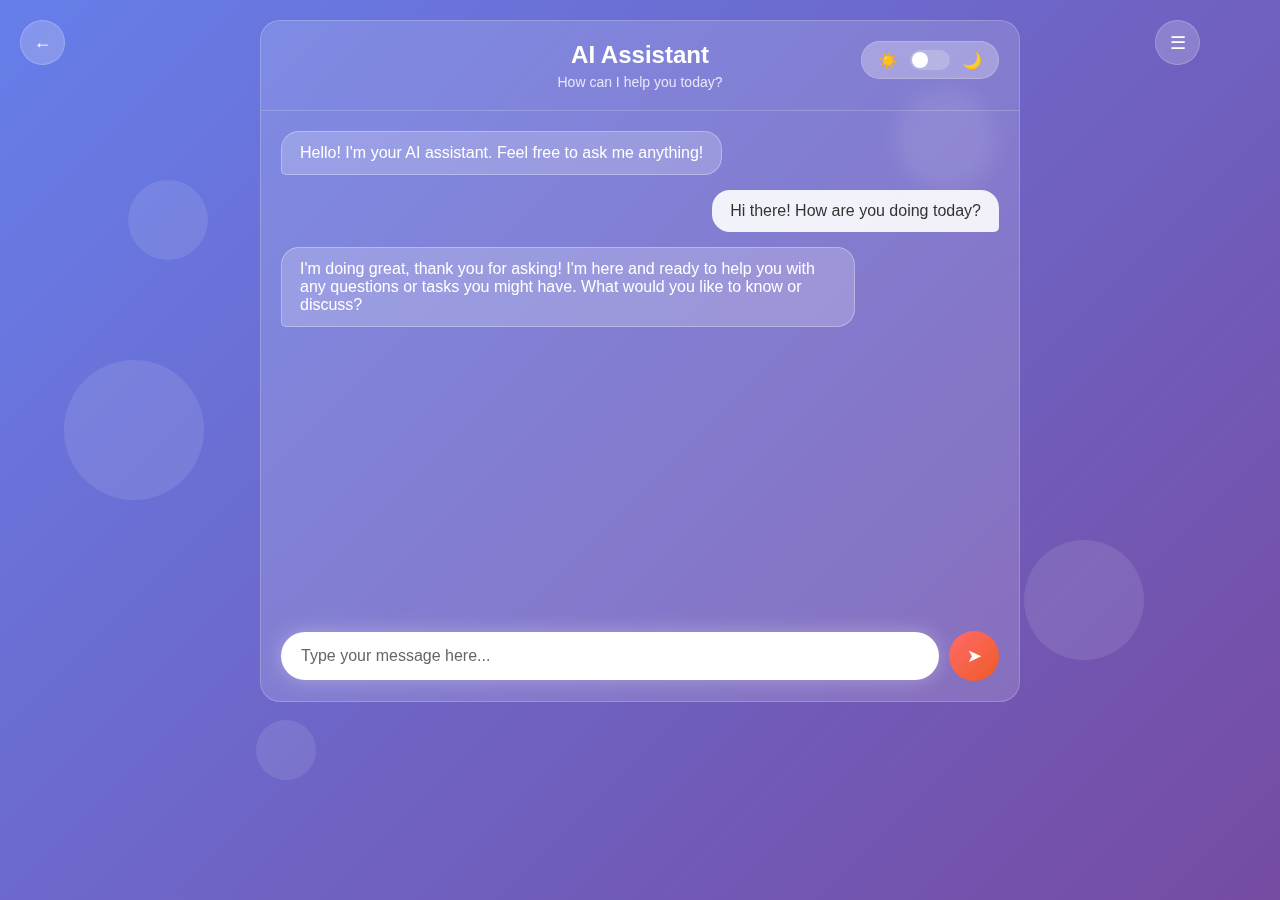
<file: GaneshPortFolio/portfolio/templates/chat.html>
<!DOCTYPE html>
<html lang="en">
<head>
    <meta charset="UTF-8">
    <meta name="viewport" content="width=device-width, initial-scale=1.0">
    <title>AI Chatbot</title>
    <style>
        * {
            margin: 0;
            padding: 0;
            box-sizing: border-box;
        }

        /* CSS variables for theme colors */
        :root {
            /* Light mode colors */
            --bg-gradient-start: #667eea;
            --bg-gradient-end: #764ba2;
            --shape-color: rgba(255, 255, 255, 0.1);
            --container-bg: rgba(255, 255, 255, 0.15);
            --container-border: rgba(255, 255, 255, 0.2);
            --text-primary: white;
            --text-secondary: rgba(255, 255, 255, 0.8);
            --message-user-bg: rgba(255, 255, 255, 0.9);
            --message-user-text: #333;
            --message-bot-bg: rgba(255, 255, 255, 0.2);
            --message-bot-text: white;
            --message-bot-border: rgba(255, 255, 255, 0.3);
            --input-bg: rgba(255, 255, 255, 0.9);
            --input-text: #333;
            --input-placeholder: #666;
            --input-focus-bg: white;
            --input-focus-shadow: rgba(255, 255, 255, 0.3);
            --scrollbar-track: rgba(255, 255, 255, 0.1);
            --scrollbar-thumb: rgba(255, 255, 255, 0.3);
            --scrollbar-thumb-hover: rgba(255, 255, 255, 0.5);
            --typing-dot: rgba(255, 255, 255, 0.7);
            --nav-button-bg: rgba(255, 255, 255, 0.2);
            --nav-button-hover: rgba(255, 255, 255, 0.3);
        }

        /* Dark mode colors when checkbox is checked */
        #theme-toggle:checked ~ * {
            --bg-gradient-start: #1a1a2e;
            --bg-gradient-end: #16213e;
            --shape-color: rgba(100, 149, 237, 0.1);
            --container-bg: rgba(0, 0, 0, 0.3);
            --container-border: rgba(100, 149, 237, 0.2);
            --text-primary: #e0e0e0;
            --text-secondary: rgba(224, 224, 224, 0.7);
            --message-user-bg: rgba(100, 149, 237, 0.8);
            --message-user-text: white;
            --message-bot-bg: rgba(0, 0, 0, 0.4);
            --message-bot-text: #e0e0e0;
            --message-bot-border: rgba(100, 149, 237, 0.3);
            --input-bg: rgba(0, 0, 0, 0.5);
            --input-text: #e0e0e0;
            --input-placeholder: #999;
            --input-focus-bg: rgba(0, 0, 0, 0.7);
            --input-focus-shadow: rgba(100, 149, 237, 0.3);
            --scrollbar-track: rgba(0, 0, 0, 0.2);
            --scrollbar-thumb: rgba(100, 149, 237, 0.4);
            --scrollbar-thumb-hover: rgba(100, 149, 237, 0.6);
            --typing-dot: rgba(224, 224, 224, 0.7);
            --nav-button-bg: rgba(100, 149, 237, 0.2);
            --nav-button-hover: rgba(100, 149, 237, 0.3);
        }

        /* Hidden checkbox for theme toggle */
        #theme-toggle {
            display: none;
        }

        body {
            font-family: 'Segoe UI', Tahoma, Geneva, Verdana, sans-serif;
            background: linear-gradient(135deg, var(--bg-gradient-start) 0%, var(--bg-gradient-end) 100%);
            min-height: 100vh;
            overflow-x: hidden;
            position: relative;
            transition: all 0.3s ease;
        }

        /* Animated Background Shapes */
        .background-shapes {
            position: fixed;
            top: 0;
            left: 0;
            width: 100%;
            height: 100%;
            z-index: -1;
            overflow: hidden;
        }

        .shape {
            position: absolute;
            background: var(--shape-color);
            border-radius: 50%;
            animation: float 6s ease-in-out infinite;
            transition: background 0.3s ease;
        }

        .shape:nth-child(1) {
            width: 80px;
            height: 80px;
            top: 20%;
            left: 10%;
            animation-delay: 0s;
        }

        .shape:nth-child(2) {
            width: 120px;
            height: 120px;
            top: 60%;
            left: 80%;
            animation-delay: 2s;
        }

        .shape:nth-child(3) {
            width: 60px;
            height: 60px;
            top: 80%;
            left: 20%;
            animation-delay: 4s;
        }

        .shape:nth-child(4) {
            width: 100px;
            height: 100px;
            top: 10%;
            left: 70%;
            animation-delay: 1s;
        }

        .shape:nth-child(5) {
            width: 140px;
            height: 140px;
            top: 40%;
            left: 5%;
            animation-delay: 3s;
        }

        @keyframes float {
            0%, 100% {
                transform: translateY(0px) rotate(0deg);
                opacity: 0.3;
            }
            50% {
                transform: translateY(-20px) rotate(180deg);
                opacity: 0.8;
            }
        }

        /* Navigation styles for multi-page functionality */
        .nav-button {
            position: absolute;
            top: 20px;
            left: 20px;
            background: var(--nav-button-bg);
            border: 1px solid var(--container-border);
            border-radius: 50%;
            width: 45px;
            height: 45px;
            display: flex;
            align-items: center;
            justify-content: center;
            cursor: pointer;
            transition: all 0.3s ease;
            backdrop-filter: blur(10px);
            color: var(--text-primary);
            font-size: 18px;
            text-decoration: none;
            z-index: 100;
        }

        .nav-button:hover {
            background: var(--nav-button-hover);
            transform: scale(1.1);
        }

        .menu-button {
            right: 80px;
            left: auto;
        }

        /* Page container for switching between pages */
        .page {
            display: none;
        }

        .page.active {
            display: block;
        }

        /* Navigation menu */
        .nav-menu {
            position: fixed;
            top: 80px;
            right: 20px;
            background: var(--container-bg);
            backdrop-filter: blur(10px);
            border: 1px solid var(--container-border);
            border-radius: 15px;
            padding: 15px;
            display: none;
            flex-direction: column;
            gap: 10px;
            z-index: 200;
            min-width: 150px;
        }

        .nav-menu.active {
            display: flex;
        }

        .nav-menu-item {
            background: var(--nav-button-bg);
            border: 1px solid var(--container-border);
            border-radius: 10px;
            padding: 12px 16px;
            color: var(--text-primary);
            text-decoration: none;
            text-align: center;
            transition: all 0.3s ease;
            cursor: pointer;
        }

        .nav-menu-item:hover {
            background: var(--nav-button-hover);
            transform: translateY(-2px);
        }

        /* Main Container */
        .chatbot-container {
            max-width: 800px;
            margin: 0 auto;
            padding: 20px;
            min-height: 100vh;
            display: flex;
            flex-direction: column;
        }

        /* Header */
        .chatbot-header {
            background: var(--container-bg);
            backdrop-filter: blur(10px);
            border-radius: 20px 20px 0 0;
            padding: 20px;
            text-align: center;
            border: 1px solid var(--container-border);
            transition: all 0.3s ease;
            position: relative;
        }

        .chatbot-title {
            color: var(--text-primary);
            font-size: 24px;
            font-weight: 600;
            margin-bottom: 5px;
            transition: color 0.3s ease;
        }

        .chatbot-subtitle {
            color: var(--text-secondary);
            font-size: 14px;
            transition: color 0.3s ease;
        }

        /* Theme toggle switch styling */
        .theme-toggle-container {
            position: absolute;
            top: 20px;
            right: 20px;
        }

        .theme-toggle-label {
            display: flex;
            align-items: center;
            cursor: pointer;
            background: var(--container-bg);
            border: 1px solid var(--container-border);
            border-radius: 25px;
            padding: 8px 12px;
            transition: all 0.3s ease;
            backdrop-filter: blur(10px);
        }

        .theme-toggle-label:hover {
            transform: scale(1.05);
        }

        .theme-icon {
            font-size: 16px;
            margin: 0 4px;
            transition: all 0.3s ease;
        }

        .theme-icon.sun {
            color: #ffd700;
        }

        .theme-icon.moon {
            color: #87ceeb;
        }

        #theme-toggle:checked ~ .chatbot-container .theme-icon.sun {
            opacity: 0.3;
        }

        #theme-toggle:not(:checked) ~ .chatbot-container .theme-icon.moon {
            opacity: 0.3;
        }

        .toggle-slider {
            width: 40px;
            height: 20px;
            background: rgba(255, 255, 255, 0.2);
            border-radius: 10px;
            position: relative;
            margin: 0 8px;
            transition: all 0.3s ease;
        }

        .toggle-slider::after {
            content: '';
            position: absolute;
            width: 16px;
            height: 16px;
            border-radius: 50%;
            background: var(--text-primary);
            top: 2px;
            left: 2px;
            transition: all 0.3s ease;
        }

        #theme-toggle:checked ~ .chatbot-container .toggle-slider::after {
            transform: translateX(20px);
        }

        /* Content area styles for other pages */
        .content-area {
            flex: 1;
            background: var(--container-bg);
            backdrop-filter: blur(10px);
            border-left: 1px solid var(--container-border);
            border-right: 1px solid var(--container-border);
            padding: 30px;
            transition: all 0.3s ease;
            color: var(--text-primary);
            line-height: 1.6;
        }

        .content-area h2 {
            color: var(--text-primary);
            margin-bottom: 20px;
            font-size: 28px;
        }

        .content-area h3 {
            color: var(--text-primary);
            margin: 20px 0 10px 0;
            font-size: 20px;
        }

        .content-area p {
            color: var(--text-secondary);
            margin-bottom: 15px;
        }

        .content-area ul {
            color: var(--text-secondary);
            margin-left: 20px;
            margin-bottom: 15px;
        }

        .settings-option {
            background: var(--nav-button-bg);
            border: 1px solid var(--container-border);
            border-radius: 10px;
            padding: 15px;
            margin-bottom: 15px;
            display: flex;
            justify-content: space-between;
            align-items: center;
        }

        .settings-option label {
            color: var(--text-primary);
            font-weight: 500;
        }

        .settings-option input[type="range"] {
            width: 100px;
        }

        /* Chat Area */
        .chat-area {
            flex: 1;
            background: var(--container-bg);
            backdrop-filter: blur(10px);
            border-left: 1px solid var(--container-border);
            border-right: 1px solid var(--container-border);
            padding: 20px;
            min-height: 400px;
            max-height: 500px;
            overflow-y: auto;
            display: flex;
            flex-direction: column;
            gap: 15px;
            transition: all 0.3s ease;
        }

        /* Messages */
        .message {
            max-width: 80%;
            padding: 12px 18px;
            border-radius: 18px;
            animation: messageSlide 0.3s ease-out;
            word-wrap: break-word;
            transition: all 0.3s ease;
        }

        .message.user {
            background: var(--message-user-bg);
            color: var(--message-user-text);
            align-self: flex-end;
            border-bottom-right-radius: 5px;
        }

        .message.bot {
            background: var(--message-bot-bg);
            color: var(--message-bot-text);
            align-self: flex-start;
            border-bottom-left-radius: 5px;
            border: 1px solid var(--message-bot-border);
        }

        @keyframes messageSlide {
            from {
                opacity: 0;
                transform: translateY(10px);
            }
            to {
                opacity: 1;
                transform: translateY(0);
            }
        }

        /* Input Area */
        .input-area {
            background: var(--container-bg);
            backdrop-filter: blur(10px);
            border-radius: 0 0 20px 20px;
            padding: 20px;
            border: 1px solid var(--container-border);
            border-top: none;
            transition: all 0.3s ease;
        }

        .input-container {
            display: flex;
            gap: 10px;
            align-items: center;
        }

        .message-input {
            flex: 1;
            padding: 15px 20px;
            border: none;
            border-radius: 25px;
            background: var(--input-bg);
            color: var(--input-text);
            font-size: 16px;
            outline: none;
            transition: all 0.3s ease;
        }

        .message-input:focus {
            background: var(--input-focus-bg);
            box-shadow: 0 0 20px var(--input-focus-shadow);
        }

        .message-input::placeholder {
            color: var(--input-placeholder);
        }

        .send-button {
            width: 50px;
            height: 50px;
            border: none;
            border-radius: 50%;
            background: linear-gradient(135deg, #ff6b6b, #ee5a24);
            color: white;
            cursor: pointer;
            display: flex;
            align-items: center;
            justify-content: center;
            transition: all 0.3s ease;
            font-size: 18px;
        }

        .send-button:hover {
            transform: scale(1.1);
            box-shadow: 0 5px 15px rgba(255, 107, 107, 0.4);
        }

        .send-button:active {
            transform: scale(0.95);
        }

        /* Typing Indicator */
        .typing-indicator {
            display: flex;
            align-items: center;
            gap: 5px;
            padding: 12px 18px;
            background: var(--message-bot-bg);
            border-radius: 18px;
            border-bottom-left-radius: 5px;
            max-width: 80px;
            align-self: flex-start;
            border: 1px solid var(--message-bot-border);
            transition: all 0.3s ease;
        }

        .typing-dot {
            width: 8px;
            height: 8px;
            border-radius: 50%;
            background: var(--typing-dot);
            animation: typing 1.4s infinite ease-in-out;
            transition: background 0.3s ease;
        }

        .typing-dot:nth-child(1) { animation-delay: 0s; }
        .typing-dot:nth-child(2) { animation-delay: 0.2s; }
        .typing-dot:nth-child(3) { animation-delay: 0.4s; }

        @keyframes typing {
            0%, 60%, 100% {
                transform: translateY(0);
                opacity: 0.4;
            }
            30% {
                transform: translateY(-10px);
                opacity: 1;
            }
        }

        /* Scrollbar Styling */
        .chat-area::-webkit-scrollbar,
        .content-area::-webkit-scrollbar {
            width: 6px;
        }

        .chat-area::-webkit-scrollbar-track,
        .content-area::-webkit-scrollbar-track {
            background: var(--scrollbar-track);
        }

        .chat-area::-webkit-scrollbar-thumb,
        .content-area::-webkit-scrollbar-thumb {
            background: var(--scrollbar-thumb);
            border-radius: 3px;
        }

        .chat-area::-webkit-scrollbar-thumb:hover,
        .content-area::-webkit-scrollbar-thumb:hover {
            background: var(--scrollbar-thumb-hover);
        }

        /* Responsive Design */
        @media (max-width: 768px) {
            .chatbot-container {
                padding: 10px;
            }

            .chatbot-title {
                font-size: 20px;
            }

            .message {
                max-width: 90%;
            }

            .message-input {
                font-size: 16px;
                padding: 12px 16px;
            }

            .send-button {
                width: 45px;
                height: 45px;
            }

            .nav-button {
                width: 40px;
                height: 40px;
                font-size: 16px;
            }

            .nav-menu {
                right: 10px;
                top: 70px;
            }
        }

        @media (max-width: 480px) {
            .chatbot-container {
                padding: 5px;
            }

            .chatbot-header,
            .input-area {
                padding: 15px;
            }

            .chat-area,
            .content-area {
                padding: 15px;
                min-height: 300px;
            }
        }
    </style>
</head>
<body>
    <!-- Hidden checkbox for theme toggle -->
    <input type="checkbox" id="theme-toggle">

    <!-- Animated Background Shapes -->
    <div class="background-shapes">
        <div class="shape"></div>
        <div class="shape"></div>
        <div class="shape"></div>
        <div class="shape"></div>
        <div class="shape"></div>
    </div>

    <!-- Navigation buttons -->
    <a href="/" class="nav-button" id="backButton">←</a>
    <div class="nav-button menu-button" id="menuButton" onclick="toggleMenu()">☰</div>

    <!-- Navigation menu -->
    <div class="nav-menu" id="navMenu">
        <div class="nav-menu-item" onclick="showPage('chat')">Chat</div>
        <div class="nav-menu-item" onclick="showPage('settings')">Settings</div>
        <div class="nav-menu-item" onclick="showPage('about')">About</div>
        <div class="nav-menu-item" onclick="showPage('help')">Help</div>
    </div>

    <!-- Chat Page (Main Page) -->
    <div class="page active" id="chatPage">
        <div class="chatbot-container">
            <div class="chatbot-header">
                <div class="theme-toggle-container">
                    <label for="theme-toggle" class="theme-toggle-label">
                        <span class="theme-icon sun">☀️</span>
                        <div class="toggle-slider"></div>
                        <span class="theme-icon moon">🌙</span>
                    </label>
                </div>
                
                <h1 class="chatbot-title">AI Assistant</h1>
                <p class="chatbot-subtitle">How can I help you today?</p>
            </div>

            <div class="chat-area" id="chatArea">
                <div class="message bot">
                    Hello! I'm your AI assistant. Feel free to ask me anything!
                </div>
                <div class="message user">
                    Hi there! How are you doing today?
                </div>
                <div class="message bot">
                    I'm doing great, thank you for asking! I'm here and ready to help you with any questions or tasks you might have. What would you like to know or discuss?
                </div>
                
                <div class="typing-indicator" id="typingIndicator" style="display: none;">
                    <div class="typing-dot"></div>
                    <div class="typing-dot"></div>
                    <div class="typing-dot"></div>
                </div>
            </div>

            <div class="input-area">
                <div class="input-container">
                    <input 
                        type="text" 
                        class="message-input" 
                        id="messageInput"
                        placeholder="Type your message here..."
                        maxlength="500"
                    >
                    <button class="send-button" id="sendButton">
                        ➤
                    </button>
                </div>
            </div>
        </div>
    </div>

    <!-- Settings Page -->
    <div class="page" id="settingsPage">
        <div class="chatbot-container">
            <div class="chatbot-header">
                <div class="theme-toggle-container">
                    <label for="theme-toggle" class="theme-toggle-label">
                        <span class="theme-icon sun">☀️</span>
                        <div class="toggle-slider"></div>
                        <span class="theme-icon moon">🌙</span>
                    </label>
                </div>
                
                <h1 class="chatbot-title">Settings</h1>
                <p class="chatbot-subtitle">Customize your chat experience</p>
            </div>

            <div class="content-area">
                <h2>Chat Settings</h2>
                
                <div class="settings-option">
                    <label>Animation Speed</label>
                    <input type="range" min="1" max="10" value="5">
                </div>
                
                <div class="settings-option">
                    <label>Message Font Size</label>
                    <input type="range" min="12" max="20" value="16">
                </div>
                
                <div class="settings-option">
                    <label>Auto-scroll Chat</label>
                    <input type="checkbox" checked>
                </div>
                
                <div class="settings-option">
                    <label>Sound Effects</label>
                    <input type="checkbox">
                </div>

                <h3>Appearance</h3>
                <p>Use the theme toggle in the top-right corner to switch between light and dark modes. The theme will be applied across all pages for a consistent experience.</p>

                <h3>Privacy</h3>
                <p>Your conversations are processed locally and not stored on our servers. All chat data remains private and secure.</p>
            </div>

            <div class="input-area">
                <div style="text-align: center; color: var(--text-secondary);">
                    Settings are automatically saved
                </div>
            </div>
        </div>
    </div>

    <!-- About Page -->
    <div class="page" id="aboutPage">
        <div class="chatbot-container">
            <div class="chatbot-header">
                <div class="theme-toggle-container">
                    <label for="theme-toggle" class="theme-toggle-label">
                        <span class="theme-icon sun">☀️</span>
                        <div class="toggle-slider"></div>
                        <span class="theme-icon moon">🌙</span>
                    </label>
                </div>
                
                <h1 class="chatbot-title">About</h1>
                <p class="chatbot-subtitle">Learn more about this AI assistant</p>
            </div>

            <div class="content-area">
                <h2>AI Assistant v2.0</h2>
                
                <p>Welcome to our advanced AI chatbot interface! This responsive web application provides an intuitive and engaging way to interact with artificial intelligence.</p>

                <h3>Features</h3>
                <ul>
                    <li>Responsive design that works on all devices</li>
                    <li>Beautiful animated background with floating shapes</li>
                    <li>Dark and light theme support</li>
                    <li>Smooth animations and transitions</li>
                    <li>Real-time typing indicators</li>
                    <li>Glass-morphism design effects</li>
                    <li>Multi-page navigation system</li>
                </ul>

                <h3>Technology</h3>
                <p>Built with modern web technologies including HTML5, CSS3, and JavaScript. The interface uses advanced CSS features like backdrop-filter, CSS variables, and keyframe animations to create a polished user experience.</p>

                <h3>Accessibility</h3>
                <p>Designed with accessibility in mind, featuring proper contrast ratios, keyboard navigation support, and responsive design that adapts to different screen sizes and devices.</p>
            </div>

            <div class="input-area">
                <div style="text-align: center; color: var(--text-secondary);">
                    Made with ❤️ for better AI interactions
                </div>
            </div>
        </div>
    </div>

    <!-- Help Page -->
    <div class="page" id="helpPage">
        <div class="chatbot-container">
            <div class="chatbot-header">
                <div class="theme-toggle-container">
                    <label for="theme-toggle" class="theme-toggle-label">
                        <span class="theme-icon sun">☀️</span>
                        <div class="toggle-slider"></div>
                        <span class="theme-icon moon">🌙</span>
                    </label>
                </div>
                
                <h1 class="chatbot-title">Help</h1>
                <p class="chatbot-subtitle">Get help using the AI assistant</p>
            </div>

            <div class="content-area">
                <h2>How to Use</h2>
                
                <h3>Starting a Conversation</h3>
                <p>Simply type your message in the input field at the bottom of the chat page and press Enter or click the send button. The AI will respond to your questions and engage in conversation.</p>

                <h3>Navigation</h3>
                <p>Use the menu button (☰) in the top-right corner to access different pages:</p>
                <ul>
                    <li><strong>Chat:</strong> Main conversation interface</li>
                    <li><strong>Settings:</strong> Customize your experience</li>
                    <li><strong>About:</strong> Learn about the application</li>
                    <li><strong>Help:</strong> This help page</li>
                </ul>

                <h3>Theme Switching</h3>
                <p>Toggle between light and dark modes using the sun/moon switch in the top-right corner of any page. Your preference will be maintained across all pages.</p>

                <h3>Tips for Better Conversations</h3>
                <ul>
                    <li>Be specific in your questions for more accurate responses</li>
                    <li>Feel free to ask follow-up questions</li>
                    <li>The AI can help with various topics and tasks</li>
                    <li>Use the typing indicator to know when the AI is responding</li>
                </ul>

                <h3>Troubleshooting</h3>
                <p>If you experience any issues, try refreshing the page. The interface is designed to work on all modern browsers and devices.</p>
            </div>

            <div class="input-area">
                <div style="text-align: center; color: var(--text-secondary);">
                    Need more help? Start a conversation in the Chat page!
                </div>
            </div>
        </div>
    </div>

    <script>
        const messageInput = document.getElementById('messageInput');
        const sendButton = document.getElementById('sendButton');
        const chatArea = document.getElementById('chatArea');
        const typingIndicator = document.getElementById('typingIndicator');
        const navMenu = document.getElementById('navMenu');
        const backButton = document.getElementById('backButton');

        // Page navigation functions
        function showPage(pageId) {
            // Hide all pages
            document.querySelectorAll('.page').forEach(page => {
                page.classList.remove('active');
            });
            
            // Show selected page
            document.getElementById(pageId + 'Page').classList.add('active');
            
            // Show/hide back button
            if (pageId === 'chat') {
                backButton.style.display = 'none';
            } else {
                backButton.style.display = 'flex';
            }
            
            // Hide menu
            navMenu.classList.remove('active');
        }

        function toggleMenu() {
            navMenu.classList.toggle('active');
        }

        // Close menu when clicking outside
        document.addEventListener('click', function(event) {
            const menuButton = document.getElementById('menuButton');
            if (!navMenu.contains(event.target) && !menuButton.contains(event.target)) {
                navMenu.classList.remove('active');
            }
        });

        // Chat functionality
        function addMessage(text, isUser = false) {
            const messageDiv = document.createElement('div');
            messageDiv.className = `message ${isUser ? 'user' : 'bot'}`;
            messageDiv.textContent = text;
            
            typingIndicator.style.display = 'none';
            
            chatArea.appendChild(messageDiv);
            chatArea.scrollTop = chatArea.scrollHeight;
        }

        function showTypingIndicator() {
            typingIndicator.style.display = 'flex';
            chatArea.scrollTop = chatArea.scrollHeight;
        }

        function sendMessage() {
            const message = messageInput.value.trim();
            if (message) {
                addMessage(message, true);
                messageInput.value = '';
                
                showTypingIndicator();
                
                setTimeout(() => {
                    const responses = [
                        "That's interesting! Tell me more about that.",
                        "I understand. How can I help you with this?",
                        "Thanks for sharing! Is there anything specific you'd like to know?",
                        "Great question! Let me think about that for a moment.",
                        "I see what you mean. Would you like me to elaborate on any particular aspect?"
                    ];
                    const randomResponse = responses[Math.floor(Math.random() * responses.length)];
                    addMessage(randomResponse);
                }, 1500);
            }
            
        }

        // Event listeners
        if (sendButton) {
            sendButton.addEventListener('click', sendMessage);
        }
        
        if (messageInput) {
            messageInput.addEventListener('keypress', (e) => {
                if (e.key === 'Enter') {
                    sendMessage();
                }
            });
            
            // Auto-focus input on load
            messageInput.focus();
        }
    </script>
</body>
</html>
</file>
